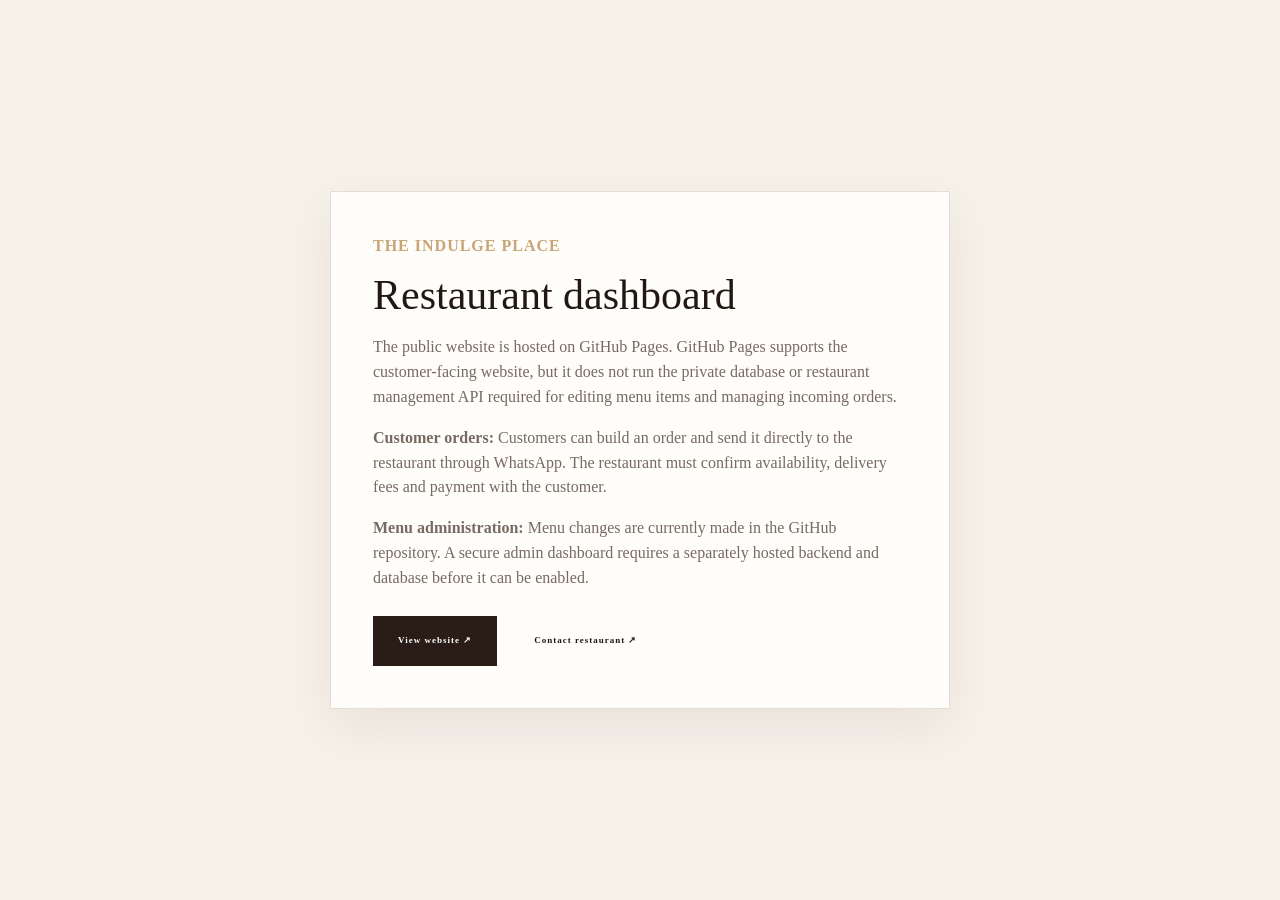
<file: public/admin.html>
<!doctype html>
<html lang="en">
<head>
<meta charset="utf-8"><meta name="viewport" content="width=device-width,initial-scale=1">
<meta name="theme-color" content="#241b18">
<title>Restaurant Admin · The Indulge Place</title>
<link rel="stylesheet" href="styles.css">
<style>
body{min-height:100vh;background:#f6f1e9;display:grid;place-items:center;padding:24px}
.admin-notice{max-width:620px;background:#fffdf9;padding:42px;border:1px solid #e7ded3;box-shadow:0 18px 50px #261d1912}
.admin-notice h1{font:42px/1.15 'Playfair Display',Georgia,serif;margin:12px 0}
.admin-notice p{color:#766a62}
.admin-actions{display:flex;gap:12px;flex-wrap:wrap;margin-top:25px}
</style>
</head>
<body><main class="admin-notice">
<span class="eyebrow">THE INDULGE PLACE</span>
<h1>Restaurant dashboard</h1>
<p>The public website is hosted on GitHub Pages. GitHub Pages supports the customer-facing website, but it does not run the private database or restaurant management API required for editing menu items and managing incoming orders.</p>
<p><strong>Customer orders:</strong> Customers can build an order and send it directly to the restaurant through WhatsApp. The restaurant must confirm availability, delivery fees and payment with the customer.</p>
<p><strong>Menu administration:</strong> Menu changes are currently made in the GitHub repository. A secure admin dashboard requires a separately hosted backend and database before it can be enabled.</p>
<div class="admin-actions"><a class="btn btn-dark" href="index.html">View website ↗</a><a class="btn" href="https://wa.me/2347075203145" target="_blank" rel="noopener noreferrer">Contact restaurant ↗</a></div>
</main></body></html>
</file>
<file: public/styles.css>
:root{--ink:#261d19;--muted:#766a62;--cream:#f6f1e9;--paper:#fffdf9;--gold:#c49a62;--wine:#59352d;--line:#e7ded3;--serif:'Times New Roman',Times,serif;--sans:'Times New Roman',Times,serif}*{box-sizing:border-box}html{scroll-behavior:smooth}body{margin:0;background:var(--paper);color:var(--ink);font-family:var(--sans);font-size:14px;line-height:1.7}a{color:inherit;text-decoration:none}button,input,select,textarea{font:inherit}button{cursor:pointer}.announcement{height:30px;background:var(--ink);color:#e9d8c3;text-align:center;font-size:9px;letter-spacing:2px;padding:6px}.site-header{height:88px;padding:0 7%;display:flex;align-items:center;justify-content:space-between;background:var(--paper);position:sticky;top:0;z-index:20;border-bottom:1px solid #eee8df}.brand{display:flex;align-items:center;gap:12px;font-size:12px;font-weight:700;letter-spacing:1.5px;line-height:1.3}.brand-mark{width:40px;height:40px;border:1px solid var(--gold);border-radius:50%;display:grid;place-items:center;font:italic 17px var(--serif);color:var(--gold)}.brand small{display:block;font-size:8px;letter-spacing:2px;font-weight:500;color:var(--muted);margin-top:5px}.nav{display:flex;gap:32px;color:#5c514a;font-size:12px}.nav a:hover,.under-link:hover{color:var(--gold)}.header-cta{font-size:11px;font-weight:700;border-bottom:1px solid var(--gold);padding:9px 0}.header-cta span,.btn span{margin-left:14px;color:var(--gold)}.menu-toggle{display:none;background:none;border:0;font-size:24px}.hero{height:min(720px,calc(100vh - 118px));min-height:590px;position:relative;background:#382a22;color:white;display:flex;align-items:center;overflow:hidden}.hero-photo{position:absolute;inset:0;z-index:0;background:#382a22;overflow:hidden}.hero-photo img{position:absolute;inset:0;width:100%;height:100%;object-fit:cover;object-position:center;opacity:0;animation:heroPhotoFade 18s ease-in-out infinite;will-change:opacity}.hero-photo img:first-child{animation-delay:0s}.hero-photo img:nth-child(2){animation-delay:-6s}.hero-photo img:nth-child(3){animation-delay:-12s}@keyframes heroPhotoFade{0%,28%{opacity:1}34%,94%{opacity:0}100%{opacity:1}}.hero-shade{position:absolute;inset:0;background:linear-gradient(90deg,rgba(22,16,13,.83),rgba(22,16,13,.43) 54%,rgba(22,16,13,.05))}.hero-content{position:relative;z-index:1;margin-left:12%;max-width:610px;padding:55px 24px 70px 0;animation:rise .9s ease both}.eyebrow{font-size:9px;letter-spacing:2.5px;font-weight:700;color:var(--gold);display:block}.eyebrow.light{color:#e1c49e}.hero h1{font:500 clamp(55px,7.5vw,104px)/1.02 var(--serif);letter-spacing:-3px;margin:24px 0}.hero h1 em,h2 em,.quote-band em{font-weight:400;color:var(--gold)}.hero-copy{font-size:15px;max-width:390px;color:#e4ddd5;line-height:1.9}.hero-actions{display:flex;align-items:center;gap:30px;margin-top:34px}.btn{display:inline-flex;justify-content:center;align-items:center;gap:12px;padding:15px 22px;border:1px solid transparent;font-size:10px;font-weight:700;letter-spacing:.6px;transition:.25s}.btn-gold{background:var(--gold);color:#211914}.btn-gold:hover{background:#dfbd91;transform:translateY(-2px)}.btn-dark{background:var(--ink);color:white}.btn-dark:hover{background:var(--wine)}.btn-outline{border-color:#c7a77e;color:#fff}.btn-outline:hover{background:var(--gold);color:var(--ink)}.text-link{font-size:11px}.light-link{color:#eee}.hero-note{position:absolute;bottom:32px;right:7%;font-size:8px;letter-spacing:2px;color:#e5d8c7}.hero-note span{color:#bfa98e}.section-pad{padding:115px 12%}.intro{background:var(--cream)}.intro-label{display:flex;align-items:center;gap:25px}.fine-line{height:1px;background:#d6cabc;flex:1}.intro-grid{display:grid;grid-template-columns:1.1fr .9fr;gap:10%;margin-top:44px}.intro h2,.section-heading h2,.contact-left h2{font:500 clamp(42px,5vw,66px)/1.13 var(--serif);letter-spacing:-1.8px;margin:0}.intro-text{padding-top:8px;max-width:450px;color:var(--muted)}.intro-text .lead{font:500 20px/1.55 var(--serif);color:var(--ink)}.under-link{display:inline-block;margin-top:17px;padding-bottom:7px;border-bottom:1px solid var(--gold);font-size:11px;font-weight:700}.under-link span{color:var(--gold);margin-left:12px}.feature-band{min-height:570px;background:var(--wine);color:white;display:grid;grid-template-columns:1fr 1fr}.feature-image{background:url('https://images.unsplash.com/photo-1559339352-11d035aa65de?auto=format&fit=crop&w=1200&q=85') center/cover;min-height:570px}.feature-copy{padding:95px 12%;align-self:center}.feature-copy h2,.experience h2{font:500 clamp(45px,5.4vw,72px)/1.12 var(--serif);margin:24px 0}.feature-copy h2 em,.experience h2 em{color:#d5b080}.feature-copy p,.experience-content p{color:#e2d4ca;max-width:360px;margin:0 0 30px}.menu-section{background:var(--paper)}.section-heading{display:flex;justify-content:space-between;align-items:end;gap:50px}.section-heading h2{margin-top:18px}.section-heading>p{max-width:340px;color:var(--muted);font-size:12px;margin-bottom:8px}.menu-tools{display:flex;justify-content:space-between;align-items:center;gap:20px;margin:48px 0 26px;border-bottom:1px solid var(--line);padding-bottom:17px}.filters{display:flex;gap:8px;flex-wrap:wrap}.filter{border:1px solid var(--line);background:transparent;padding:8px 15px;font-size:10px;color:var(--muted)}.filter.active,.filter:hover{background:var(--ink);color:white;border-color:var(--ink)}.search-box{display:flex;align-items:center;gap:9px;border-bottom:1px solid #cbbda9;padding:5px 0}.search-box span{font-size:22px;color:var(--gold)}.search-box input{border:0;background:transparent;outline:0;font-size:11px;width:155px}.menu-grid{display:grid;grid-template-columns:repeat(3,1fr);gap:25px}.menu-card{border:1px solid var(--line);background:#fff;transition:.3s;min-width:0}.menu-card:hover{transform:translateY(-5px);box-shadow:0 15px 35px #39271b12}.menu-card img{width:100%;height:230px;object-fit:contain;background:var(--cream);padding:8px}.menu-card-body{padding:19px}.menu-card-top{display:flex;justify-content:space-between;gap:10px;align-items:start}.menu-card h3{font:500 19px var(--serif);margin:0}.price{font-size:12px;font-weight:700;white-space:nowrap;color:var(--wine)}.menu-card p{font-size:11px;color:var(--muted);min-height:39px;margin:10px 0 16px}.add-btn{width:100%;background:transparent;border:1px solid var(--gold);padding:10px;color:var(--ink);font-size:10px;font-weight:700}.add-btn:hover{background:var(--gold)}.menu-bottom{display:flex;justify-content:space-between;align-items:center;margin-top:40px;color:var(--muted);font-size:8px;letter-spacing:1.5px}.empty-state{padding:45px;text-align:center;color:var(--muted);grid-column:1/-1;background:var(--cream)}.quote-band{text-align:center;background:#2b211d;color:white;padding:82px 20px}.quote-mark{font:90px/.7 var(--serif);color:var(--gold)}.quote-band p{font:500 clamp(25px,3vw,39px)/1.5 var(--serif);margin:14px 0 24px}.quote-band .eyebrow{color:#c5a57f}.gallery-section{background:var(--cream)}.gallery-grid{display:grid;grid-template-columns:1.2fr 1fr 1fr;grid-template-rows:230px 230px;gap:16px;margin-top:45px}.gallery-tile{border:0;padding:0;position:relative;overflow:hidden;background:#ddd;text-align:left}.gallery-tile img{width:100%;height:100%;object-fit:contain;padding:10px;background:#f6f1e9;transition:transform .6s}.gallery-tile:hover img{transform:scale(1.06)}.gallery-tile:after{content:'';position:absolute;inset:45% 0 0;background:linear-gradient(transparent,#0008)}.gallery-tile span{position:absolute;bottom:15px;left:18px;color:white;font-size:8px;letter-spacing:1.8px;z-index:1}.gallery-tile.tall{grid-row:span 2}.gallery-tile.wide{grid-column:span 2}.gallery-disclaimer{font-size:9px;color:#857a70;margin-top:15px}.experience{display:grid;grid-template-columns:1fr 1fr;background:#48332b;color:white}.experience-photo{min-height:520px;background:url('https://images.unsplash.com/photo-1511795409834-ef04bbd61622?auto=format&fit=crop&w=1200&q=85') center/cover}.experience-content{padding:85px 12%;align-self:center}.contact-section{display:grid;grid-template-columns:1fr .85fr;gap:13%;background:var(--paper)}.contact-left h2{margin:18px 0}.contact-left>p{color:var(--muted);max-width:360px}.contact-details{display:grid;gap:20px;margin-top:38px}.contact-details a{font-size:13px;font-weight:600}.contact-details span{display:block;color:var(--gold);font-size:8px;letter-spacing:1.8px;margin-bottom:5px}.contact-form{background:var(--cream);padding:34px}.contact-form>label,.cart-drawer label{display:grid;gap:7px;font-size:10px;font-weight:700;margin-top:18px}.contact-form input,.contact-form select,.contact-form textarea,.cart-drawer input,.cart-drawer select,.cart-drawer textarea{width:100%;padding:12px;border:1px solid #ded4c8;background:#fffdf9;outline:none;font-size:11px;resize:vertical}.contact-form input:focus,.contact-form textarea:focus,.cart-drawer input:focus{border-color:var(--gold)}.contact-form .btn{margin-top:22px}.form-note{font-size:9px;color:var(--muted)}.footer{background:#211916;color:#eee4d9;padding:55px 7% 22px}.footer-top{display:flex;justify-content:space-between;align-items:center;padding-bottom:45px}.brand-light{color:white}.brand-light small{color:#b8a99b}.footer-top>p{font:italic 22px/1.4 var(--serif);color:#d5b080}.back-top{font-size:9px;letter-spacing:1.5px}.footer-bottom{border-top:1px solid #51433a;padding-top:20px;display:flex;justify-content:space-between;color:#a99b8f;font-size:8px;letter-spacing:1.2px}.footer-bottom a{color:#d5b080}.cart-float{position:fixed;bottom:20px;right:22px;z-index:25;display:none}.cart-float.show{display:block}.cart-float button{background:var(--ink);color:white;border:1px solid var(--gold);padding:14px 18px;box-shadow:0 8px 25px #0003;font-size:11px}.cart-float button span{background:var(--gold);color:var(--ink);border-radius:50%;padding:3px 7px;margin:0 8px}.cart-float b{color:#e5c79e;margin-left:10px}.overlay{position:fixed;inset:0;background:#120d0bcc;z-index:40;display:none;justify-content:flex-end}.overlay.open{display:flex}.cart-drawer{background:var(--paper);width:min(480px,100%);height:100%;overflow:auto;padding:30px}.drawer-head{display:flex;justify-content:space-between;align-items:center;border-bottom:1px solid var(--line);padding-bottom:15px}.drawer-head h3{font:30px var(--serif);margin:5px 0}.close,.lightbox-close{background:none;border:0;font-size:30px;color:var(--ink)}.cart-items{padding:12px 0}.cart-row{display:grid;grid-template-columns:1fr auto;gap:10px;padding:14px 0;border-bottom:1px solid var(--line)}.cart-row strong{font:17px var(--serif)}.cart-row small{display:block;color:var(--muted);font-size:10px}.qty{display:flex;align-items:center;gap:10px}.qty button{border:1px solid var(--line);background:white;width:27px;height:27px}.remove{border:0;background:none;color:#9a5b4e;font-size:10px}.cart-total{display:flex;justify-content:space-between;padding:15px 0;border-top:1px solid var(--line);font-size:13px}.cart-total strong{font-size:17px}.full{width:100%;margin-top:20px}.hidden{display:none!important}.lightbox{display:none;position:fixed;inset:0;background:#100c0bee;z-index:60;align-items:center;justify-content:center;padding:50px}.lightbox.open{display:flex}.lightbox img{max-width:min(100%,1100px);max-height:85vh;object-fit:contain}.lightbox-close{position:absolute;top:18px;right:30px;color:white}.toast{position:fixed;bottom:25px;left:50%;transform:translate(-50%,20px);background:var(--ink);color:white;padding:12px 20px;font-size:11px;opacity:0;pointer-events:none;transition:.3s;z-index:80}.toast.show{opacity:1;transform:translate(-50%,0)}@keyframes rise{from{opacity:0;transform:translateY(20px)}to{opacity:1;transform:none}}@keyframes slowzoom{to{transform:scale(1.08)}}@media(max-width:900px){.site-header{padding:0 5%}.nav{gap:17px}.section-pad{padding:85px 7%}.feature-copy,.experience-content{padding:70px 9%}.hero-content{margin-left:8%}.menu-grid{grid-template-columns:repeat(2,1fr)}.contact-section{gap:7%}}@media(max-width:650px){.announcement{font-size:8px}.site-header{height:72px}.brand{font-size:10px}.brand-mark{width:35px;height:35px}.menu-toggle{display:block;margin-left:auto;margin-right:18px}.nav{display:none;position:absolute;top:72px;left:0;right:0;background:var(--paper);padding:22px 7%;flex-direction:column;gap:17px;border-bottom:1px solid var(--line)}.nav.open{display:flex}.header-cta{font-size:10px}.hero{min-height:610px;height:calc(90vh - 102px)}.hero-content{margin-left:7%;padding-right:20px}.hero h1{font-size:65px}.hero-copy{font-size:13px;max-width:320px}.hero-actions{align-items:flex-start;flex-direction:column;gap:18px}.hero-note{left:7%;right:auto;font-size:7px}.section-pad{padding:72px 7%}.intro-grid,.contact-section{grid-template-columns:1fr;gap:30px}.intro-grid{margin-top:28px}.intro h2,.section-heading h2,.contact-left h2{font-size:47px}.feature-band,.experience{grid-template-columns:1fr}.feature-image{min-height:320px}.feature-copy,.experience-content{padding:60px 8%}.section-heading{display:block}.section-heading>p{margin-top:20px}.menu-tools{align-items:flex-start;flex-direction:column}.menu-grid{grid-template-columns:1fr 1fr;gap:12px}.menu-card img{height:175px}.menu-card-body{padding:12px}.menu-card h3{font-size:16px}.menu-card p{font-size:10px;min-height:55px}.price{font-size:10px}.add-btn{font-size:9px;padding:9px 4px}.gallery-grid{grid-template-columns:1fr 1fr;grid-template-rows:180px 180px 180px;gap:9px}.gallery-tile.tall{grid-row:span 2}.gallery-tile.wide{grid-column:span 2}.experience-photo{min-height:310px}.contact-form{padding:24px}.footer-top{align-items:flex-start;gap:20px;flex-wrap:wrap}.footer-top>p{font-size:18px}.footer-bottom{gap:14px;flex-direction:column}.cart-float{right:12px;bottom:12px}.cart-float button{padding:12px}.cart-drawer{padding:22px}.quote-band{padding:65px 15px}}/* Premium editorial refresh */
:root{--ink:#211713;--wine:#43251f;--gold:#c9a477;--cream:#f5efe6;--paper:#fbf8f2;--muted:#796d63;--line:#e6ddd1;scroll-behavior:smooth}
body{background:var(--paper);-webkit-font-smoothing:antialiased}
.announcement{height:28px;display:flex;align-items:center;justify-content:center;background:#211713;color:#d9c3a5;font-size:8px;letter-spacing:3px}
.site-header{height:88px;padding:0 7%;background:rgba(251,248,242,.96);backdrop-filter:blur(16px);position:sticky;top:0;z-index:30;box-shadow:0 5px 30px #21171308}
.brand{letter-spacing:2px}.brand-mark{border:1px solid #b88f60;background:#f5efe6;width:43px;height:43px}
.nav{gap:36px;font-size:11px;letter-spacing:.35px}.nav a{position:relative;padding:10px 0}.nav a:after{content:"";position:absolute;left:0;right:100%;bottom:2px;height:1px;background:var(--gold);transition:right .3s}.nav a:hover:after{right:0}
.header-cta{background:var(--ink);color:#fff;padding:14px 20px;border:0;letter-spacing:.7px;transition:background .25s,transform .25s}.header-cta:hover{background:var(--wine);transform:translateY(-2px)}.header-cta span{color:#d9bd96}
.hero{height:min(790px,calc(100svh - 116px));min-height:620px;background:#241914}
.hero-photo{background-position:center 58%;filter:saturate(.82);transform:scale(1.01)}
.hero-shade{background:linear-gradient(90deg,rgba(20,13,10,.86) 0%,rgba(28,18,14,.65) 42%,rgba(28,18,14,.16) 100%),linear-gradient(0deg,rgba(20,13,10,.32),transparent 35%)}
.hero-content{margin-left:11%;max-width:690px;padding:70px 24px 90px 0}
.hero-content:before{content:"";display:block;width:54px;height:1px;background:#d0ad80;margin:0 0 24px}
.hero .eyebrow{letter-spacing:3.2px;font-size:9px}
.hero h1{font-size:clamp(64px,8.4vw,116px);line-height:.98;letter-spacing:-4px;margin:22px 0 25px;text-shadow:0 8px 35px #0002}
.hero h1 em{color:#d8b88d}
.hero-copy{font-size:14px;max-width:410px;line-height:1.9;color:#eee5dc}
.hero-actions{gap:13px;margin-top:38px;flex-wrap:wrap}
.btn{min-height:50px;padding:16px 24px;letter-spacing:1px;font-size:9px}
.btn-gold{background:#cba77a;color:#241914;box-shadow:0 10px 28px #0002}
.btn-gold:hover{background:#e0c49f;transform:translateY(-3px);box-shadow:0 15px 34px #0003}
.btn-glass{border-color:#ffffff80;color:#fff;background:#ffffff0d;backdrop-filter:blur(6px)}
.btn-glass:hover{background:#ffffff20;border-color:#fff;transform:translateY(-3px)}
.hero-note{letter-spacing:2.5px;color:#f0dfca}.hero-note span{color:#d4b58e}
.section-pad{padding:128px 11%}
.intro{position:relative}.intro:after{content:"IP";position:absolute;right:8%;bottom:2%;font:italic 180px/1 Georgia,serif;color:#8f6a4a0b;pointer-events:none}
.intro-grid{gap:12%;margin-top:55px}.intro h2,.section-heading h2,.contact-left h2{font-size:clamp(48px,5.4vw,72px);line-height:1.08}
.intro-text .lead{font-size:23px;line-height:1.45}.intro-text>p:not(.lead){font-size:13px;line-height:1.9}
.feature-band{grid-template-columns:1.08fr .92fr;background:#3a211c}.feature-image{min-height:640px;position:relative}.feature-image:after{content:"";position:absolute;inset:0;background:linear-gradient(90deg,transparent 70%,#3a211c55)}
.feature-copy{padding:100px 14%}.feature-copy h2,.experience h2{font-size:clamp(52px,5.8vw,78px);line-height:1.02;letter-spacing:-2px}
.menu-section{background:#fbf8f2}.section-heading{align-items:end}.section-heading>p{font-size:13px;line-height:1.85;max-width:365px}
.menu-tools{border:0;margin:50px 0 28px;padding:0;align-items:center}
.filters{gap:9px}.filter{border:0;border-bottom:1px solid transparent;padding:10px 14px;background:transparent;font-size:10px;letter-spacing:.5px}.filter.active,.filter:hover{background:transparent;color:#8c5d3e;border-color:#b58b60}
.search-box{padding:10px 0;border-bottom:1px solid #cdbca8}.search-box input{font-size:12px}
.menu-grid{gap:28px}
.menu-card{border:0;background:#fff;box-shadow:0 10px 35px #35251a0a;overflow:hidden;position:relative}
.menu-card:hover{transform:translateY(-8px);box-shadow:0 22px 50px #35251a18}
.menu-card img{height:250px;transition:transform .65s cubic-bezier(.2,.7,.2,1)}
.menu-card:hover img{transform:scale(1.045)}
.menu-card-body{padding:23px 22px 21px}
.menu-card h3{font-size:21px;letter-spacing:-.3px}
.menu-card p{font-size:11px;line-height:1.8;min-height:40px}
.price{color:#956b48;font-size:13px}
.add-btn{border:0;border-top:1px solid #e9dfd2;padding:13px 0 2px;text-align:left;letter-spacing:1px;color:#76543a;background:transparent}
.add-btn:hover{background:transparent;color:#211713;letter-spacing:1.5px}
.quote-band{padding:100px 20px;background:#2a1d18}
.gallery-section{background:#f3ece2}
.gallery-grid{gap:13px;margin-top:55px;grid-template-rows:260px 260px}
.gallery-tile img{filter:saturate(.82);transition:transform .8s cubic-bezier(.2,.7,.2,1),filter .6s}
.gallery-tile:hover img{transform:scale(1.055);filter:saturate(1)}
.gallery-tile:after{background:linear-gradient(transparent 45%,#1d130fc9)}
.gallery-tile span{font-size:8px;letter-spacing:2.2px}
.experience{background:#3b241e}.experience-photo{position:relative}.experience-photo:after{content:"";position:absolute;inset:0;background:linear-gradient(90deg,transparent 70%,#3b241e55)}
.experience-content{padding:100px 13%}
.contact-section{background:#fbf8f2}.contact-form{background:#f4eee5;padding:40px;border:0;box-shadow:0 18px 55px #35251a0a}
.contact-form>label{font-size:10px;letter-spacing:.3px}.contact-form input,.contact-form select,.contact-form textarea{border:0;border-bottom:1px solid #d7c9b8;background:#fbf8f2;padding:14px 12px}
.contact-form input:focus,.contact-form textarea:focus{border-color:#a77c55}
.btn-dark{background:#2a1d18}.btn-dark:hover{background:#704735;transform:translateY(-2px)}
.footer{padding:65px 8% 25px;background:#201612}
.toast{border:1px solid #c9a477}
@media(max-width:900px){.site-header{padding:0 5%}.section-pad{padding:95px 7%}.hero-content{margin-left:8%}.menu-card img{height:220px}}
@media(max-width:650px){
.announcement{height:25px;font-size:7px;letter-spacing:2px}
.site-header{height:74px;padding:0 5%}
.menu-toggle{display:grid;place-items:center;width:42px;height:42px;margin-left:auto;margin-right:10px;color:var(--ink);font-size:0;position:relative;z-index:42}
.menu-toggle:before{content:"";width:22px;height:14px;border-top:1.5px solid var(--ink);border-bottom:1.5px solid var(--ink);display:block}
.menu-toggle:after{content:"";position:absolute;width:22px;height:1.5px;background:var(--ink)}
.nav{display:flex;visibility:hidden;opacity:0;transform:translateY(-10px);position:fixed;inset:99px 0 auto 0;background:#f8f3eb;padding:35px 8% 42px;flex-direction:column;gap:7px;border:0;box-shadow:0 22px 40px #21171320;transition:opacity .25s,transform .25s,visibility .25s;z-index:41}
.nav.open{visibility:visible;opacity:1;transform:translateY(0)}
.nav a{font:26px/1.3 Georgia,serif;padding:10px 0;border-bottom:1px solid #e8dfd4}
.header-cta{padding:12px 13px;font-size:9px}
.hero{height:calc(91svh - 99px);min-height:600px}
.hero-photo{background-position:58% center}
.hero-shade{background:linear-gradient(90deg,rgba(20,13,10,.82),rgba(20,13,10,.38)),linear-gradient(0deg,rgba(20,13,10,.38),transparent 65%)}
.hero-content{margin-left:7%;padding:45px 20px 80px 0}
.hero h1{font-size:clamp(60px,14vw,82px);letter-spacing:-2.5px}
.hero-copy{font-size:13px;max-width:300px}
.hero-actions{align-items:center;flex-direction:row;gap:10px;margin-top:28px}
.hero-actions .btn{padding:14px 15px;min-height:46px;font-size:8px}
.hero-actions .text-link{display:none}
.hero-note{left:7%;right:auto;bottom:22px;font-size:7px}
.section-pad{padding:78px 7%}
.intro:after{font-size:115px;right:5%;bottom:0}
.intro h2,.section-heading h2,.contact-left h2{font-size:47px}
.intro-grid{margin-top:32px}
.feature-band{grid-template-columns:1fr}
.feature-image{min-height:320px}
.feature-copy{padding:65px 8%}
.feature-copy h2,.experience h2{font-size:57px}
.menu-grid{grid-template-columns:1fr 1fr;gap:13px}
.menu-card img{height:155px}
.menu-card-body{padding:14px 12px 13px}
.menu-card h3{font-size:16px}
.menu-card p{font-size:10px;line-height:1.65;min-height:58px}
.menu-card-top{display:block}.price{display:block;margin-top:7px}
.add-btn{font-size:8px}
.menu-tools{gap:14px;margin:35px 0 20px}
.filters{gap:2px}.filter{padding:9px 10px}
.gallery-grid{grid-template-rows:180px 180px 180px;gap:9px}
.experience{grid-template-columns:1fr}.experience-photo{min-height:310px}
.experience-content{padding:65px 8%}
.contact-form{padding:25px}
.footer-top{gap:18px}
}
@media(prefers-reduced-motion:reduce){*,*:before,*:after{scroll-behavior:auto!important;animation:none!important;transition:none!important}}
.brand-logo{width:54px;height:54px;object-fit:contain;display:block;flex:0 0 54px;border-radius:50%;background:#f6e8d4;border:1px solid #d8b77e;padding:2px}
.menu-source-switch{display:flex;gap:10px;margin-top:38px;flex-wrap:wrap}
.menu-source{border:1px solid var(--gold);background:transparent;color:var(--ink);padding:12px 20px;font-size:11px;font-weight:700;letter-spacing:.4px;transition:.2s}
.menu-source.active,.menu-source:hover{background:var(--ink);border-color:var(--ink);color:#fff}
.menu-count{font-size:10px;color:var(--muted);margin:10px 0 0;letter-spacing:.6px}
.menu-grid{display:grid;grid-template-columns:1fr;gap:22px}
.menu-category-block{display:grid;grid-template-columns:minmax(190px,260px) minmax(0,1fr);background:#fff;border:1px solid var(--line);box-shadow:0 8px 24px rgba(38,29,25,.035);min-width:0}
.menu-category-head{display:flex;flex-direction:column;align-items:flex-start;justify-content:flex-start;background:var(--cream);padding:16px;gap:14px;border-right:1px solid var(--line)}
.menu-category-head img{width:100%;height:145px;object-fit:cover;background:#eee}
.menu-category-head .eyebrow{font-size:8px;letter-spacing:1.8px}
.menu-category-head h3{font:500 22px/1.2 var(--serif);margin:7px 0;color:var(--wine)}
.menu-category-head small{font-size:10px;color:var(--muted)}
.menu-table-wrap{min-width:0;overflow-x:auto}
.menu-table{width:100%;border-collapse:collapse}
.menu-table tr{border-bottom:1px solid var(--line)}
.menu-table tr:last-child{border-bottom:0}
.menu-table td{padding:12px 15px;vertical-align:middle}
.menu-item-name{width:62%}
.menu-item-name strong{font:500 16px/1.35 var(--serif);color:var(--ink)}
.menu-item-price{white-space:nowrap;text-align:right;font-size:12px;font-weight:700;color:var(--wine)}
.menu-item-action{text-align:right;width:95px}
.menu-item-action .add-btn{width:auto;min-width:70px;padding:8px 10px;font-size:9px;white-space:nowrap}
.menu-item-action .add-btn:disabled{opacity:.55;cursor:not-allowed}
@media(max-width:760px){.menu-category-block{grid-template-columns:145px minmax(0,1fr)}.menu-category-head{padding:10px;gap:9px}.menu-category-head img{height:105px}.menu-category-head h3{font-size:18px}.menu-table td{padding:10px 9px}.menu-item-name{width:auto}.menu-item-name strong{font-size:14px}.menu-item-price{font-size:11px}.menu-item-action{width:70px}.menu-item-action .add-btn{min-width:58px;padding:7px 6px}}
@media(max-width:520px){.menu-source-switch{margin-top:25px}.menu-source{flex:1;padding:11px 8px;font-size:10px}.menu-category-block{grid-template-columns:1fr}.menu-category-head{display:grid;grid-template-columns:92px 1fr;align-items:center;border-right:0;border-bottom:1px solid var(--line);padding:10px 12px}.menu-category-head img{width:92px;height:76px}.menu-category-head h3{font-size:18px}.menu-table td{padding:10px 8px}.menu-item-name strong{font-size:13px}.menu-item-action{width:66px}}

/* Accessible editorial typography: Times New Roman, 12pt body copy */
html,body{font-family:'Times New Roman',Times,serif!important;font-size:12pt!important;line-height:1.55}body,p,li,label,input,select,textarea,button,.nav,.brand,.header-cta,.eyebrow,.menu-count,.menu-item-name,.menu-item-price,.filter,.menu-pagination,.gallery-disclaimer,.caption,.small,.card p,.contact-details,.footer{font-family:'Times New Roman',Times,serif!important;font-size:12pt!important}h1,h2,h3,h4,.section-heading h2,.hero h1{font-family:'Times New Roman',Times,serif!important}h3,.menu-category-head h3{font-size:16pt!important}.brand-logo{width:58px!important;height:58px!important;object-fit:contain!important;border-radius:50%;background:#fff;flex:0 0 58px}.brand{font-size:14pt!important;letter-spacing:.4px!important}.brand small{font-size:11pt!important;letter-spacing:.6px!important}.eyebrow{letter-spacing:1px!important}.menu-item-price{white-space:nowrap;font-weight:700}.menu-table td{padding:13px 12px!important}
</file>
